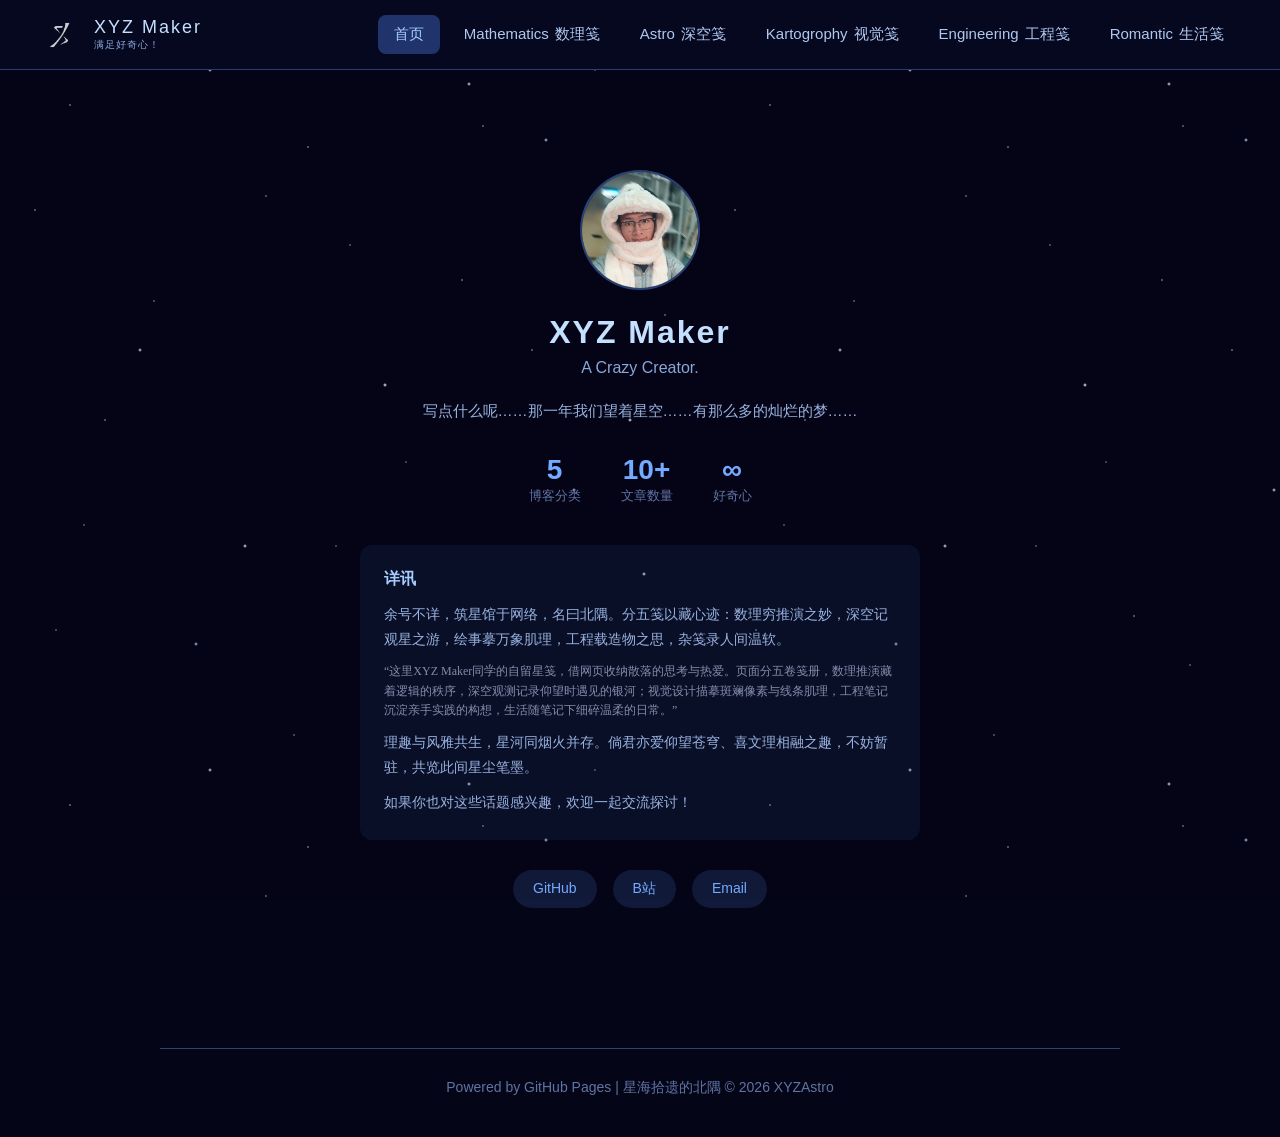
<file: index.html>
<!DOCTYPE html>
<html lang="zh-CN">
<head>
  <meta charset="UTF-8">
  <meta name="viewport" content="width=device-width, initial-scale=1.0">
  <title>XYZ Maker | 星海拾遗的北隅</title>
  <link rel="stylesheet" href="./style.css">
</head>
<body>
<div class="star-bg"></div>

<!-- 顶部导航栏（所有页面共用） -->
<header class="nav-bar">
  <div class="logo-box">
    <img src="./logo.png" alt="LOGO">
    <div class="logo-text-container">
      <span class="logo-text">XYZ Maker</span>
      <span class="logo-motto">满足好奇心！</span>
    </div>
  </div>
  <nav class="nav-menu">
    <a href="./index.html" class="active">首页</a>
    <a href="./pages/math.html"><span class="nav-en">Mathematics</span><span class="nav-zh">数理笺</span></a>
    <a href="./pages/astro.html"><span class="nav-en">Astro</span><span class="nav-zh">深空笺</span></a>
    <a href="./pages/karto.html"><span class="nav-en">Kartogrophy</span><span class="nav-zh">视觉笺</span></a>
    <a href="./pages/eng.html"><span class="nav-en">Engineering</span><span class="nav-zh">工程笺</span></a>
    <a href="./pages/life.html"><span class="nav-en">Romantic</span><span class="nav-zh">生活笺</span></a>
  </nav>
  <!-- 移动端汉堡菜单按钮 -->
  <div class="mobile-menu-btn" id="mobileMenuBtn">
    <span></span>
    <span></span>
    <span></span>
  </div>
</header>
<!-- 移动端导航菜单 -->
<nav class="mobile-nav-menu" id="mobileNavMenu">
  <a href="./index.html" class="active">首页</a>
  <a href="./pages/math.html">Mathematics 数理笺</a>
  <a href="./pages/astro.html">Astro 深空笺</a>
  <a href="./pages/karto.html">Kartogrophy 视觉笺</a>
  <a href="./pages/eng.html">Engineering 工程笺</a>
  <a href="./pages/life.html">Romantic 生活笺</a>
</nav>

<div class="container">
  <div class="profile-section">
    <div class="profile-avatar">
      <div class="avatar-circle">
        <img src="./handsome.jpg" alt="头像" class="avatar-image">
      </div>
    </div>
    <h1 class="profile-name">XYZ Maker</h1>
    <p class="profile-title">A Crazy Creator.</p>
    <p class="profile-intro">
      写点什么呢……那一年我们望着星空……有那么多的灿烂的梦……
    </p>
    
    <div class="profile-stats">
      <div class="stat-item">
        <span class="stat-number">5</span>
        <span class="stat-label">博客分类</span>
      </div>
      <div class="stat-item">
        <span class="stat-number">10+</span>
        <span class="stat-label">文章数量</span>
      </div>
      <div class="stat-item">
        <span class="stat-number">∞</span>
        <span class="stat-label">好奇心</span>
      </div>
    </div>
    
    <div class="profile-bio">
      <h3>详讯</h3>
      <p>
        余号不详，筑星馆于网络，名曰北隅。分五笺以藏心迹：数理穷推演之妙，深空记观星之游，绘事摹万象肌理，工程载造物之思，杂笺录人间温软。
        </p>
      <p class="translation-text">
        “这里XYZ Maker同学的自留星笺，借网页收纳散落的思考与热爱。页面分五卷笺册，数理推演藏着逻辑的秩序，深空观测记录仰望时遇见的银河；视觉设计描摹斑斓像素与线条肌理，工程笔记沉淀亲手实践的构想，生活随笔记下细碎温柔的日常。”
        </p>
      <p>
        理趣与风雅共生，星河同烟火并存。倘君亦爱仰望苍穹、喜文理相融之趣，不妨暂驻，共览此间星尘笔墨。
      </p>
      <p>
        如果你也对这些话题感兴趣，欢迎一起交流探讨！
      </p>
    </div>
    
    <div class="profile-links">
      <a href="https://github.com/XYZAstro" class="social-link" id="link-github">GitHub</a>
      <a href="https://space.bilibili.com/530965651" class="social-link" id="link-bilibili">B站</a>
      <a href="xyzmaker@163.com" class="social-link" id="link-email">Email</a>
    </div>
  </div>

  <footer>
    <p>Powered by GitHub Pages | 星海拾遗的北隅 © 2026 XYZAstro</p>
  </footer>
</div>

<script>
// 移动端菜单切换
const mobileMenuBtn = document.getElementById('mobileMenuBtn');
const mobileNavMenu = document.getElementById('mobileNavMenu');
mobileMenuBtn.addEventListener('click', function() {
  mobileMenuBtn.classList.toggle('active');
  mobileNavMenu.classList.toggle('show');
});
</script>
</body>
</html>
</file>
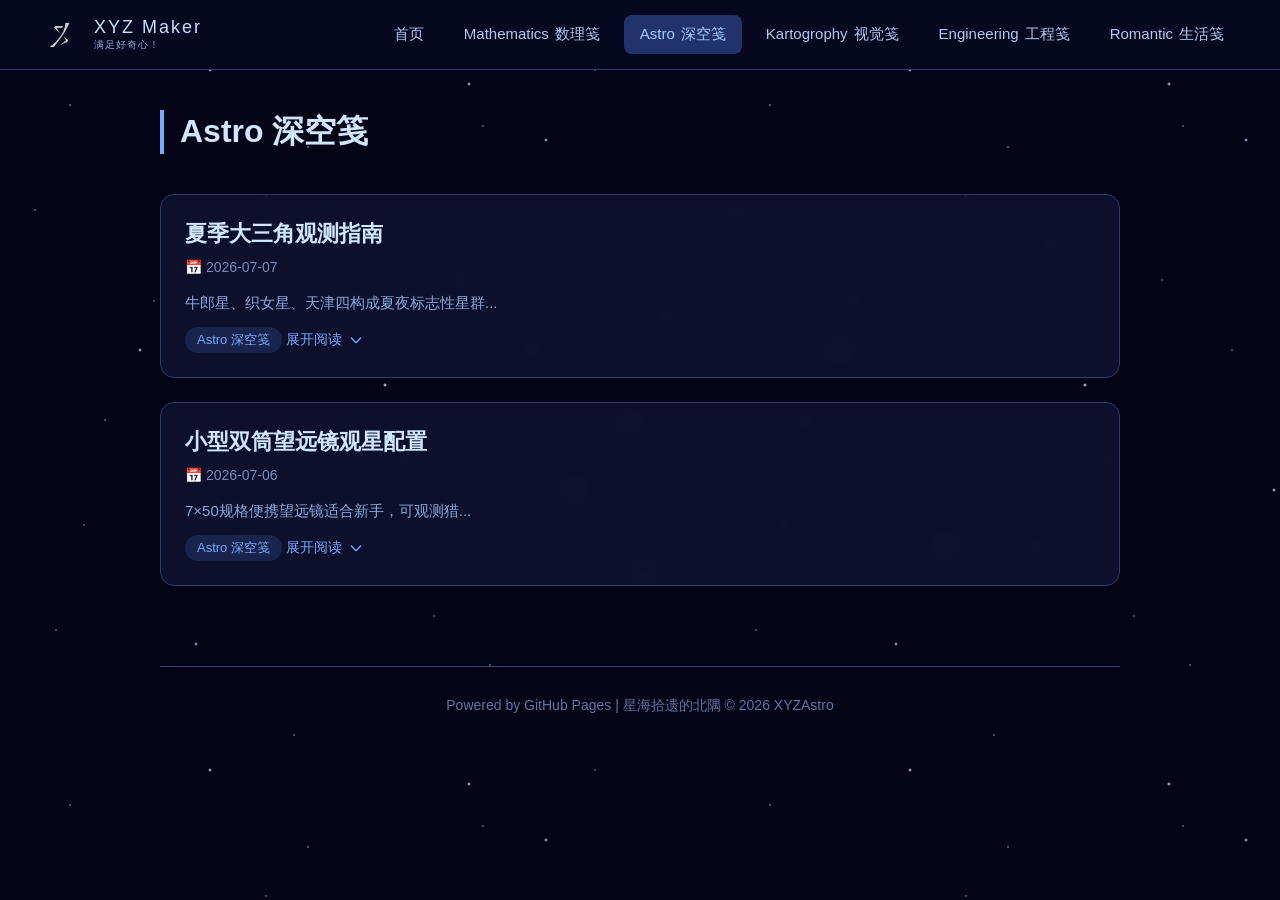
<file: pages/astro.html>
<!DOCTYPE html>
<html lang="zh-CN">
<head>
  <meta charset="UTF-8">
  <meta name="viewport" content="width=device-width, initial-scale=1.0">
  <title>深空笺 | XYZ Maker</title>
  <link rel="stylesheet" href="../style.css">
</head>
<body>
<div class="star-bg"></div>

<!-- 导航栏（所有页面完全一致） -->
<header class="nav-bar">
  <div class="logo-box">
    <img src="../logo.png" alt="LOGO">
    <div class="logo-text-container">
      <span class="logo-text">XYZ Maker</span>
      <span class="logo-motto">满足好奇心！</span>
    </div>
  </div>
  <nav class="nav-menu">
    <a href="../index.html">首页</a>
    <a href="./math.html"><span class="nav-en">Mathematics</span><span class="nav-zh">数理笺</span></a>
    <a href="./astro.html" class="active"><span class="nav-en">Astro</span><span class="nav-zh">深空笺</span></a>
    <a href="./karto.html"><span class="nav-en">Kartogrophy</span><span class="nav-zh">视觉笺</span></a>
    <a href="./eng.html"><span class="nav-en">Engineering</span><span class="nav-zh">工程笺</span></a>
    <a href="./life.html"><span class="nav-en">Romantic</span><span class="nav-zh">生活笺</span></a>
  </nav>
  <!-- 移动端汉堡菜单按钮 -->
  <div class="mobile-menu-btn" id="mobileMenuBtn">
    <span></span>
    <span></span>
    <span></span>
  </div>
</header>
<!-- 移动端导航菜单 -->
<nav class="mobile-nav-menu" id="mobileNavMenu">
  <a href="../index.html">首页</a>
  <a href="./math.html">Mathematics 数理笺</a>
  <a href="./astro.html" class="active">Astro 深空笺</a>
  <a href="./karto.html">Kartogrophy 视觉笺</a>
  <a href="./eng.html">Engineering 工程笺</a>
  <a href="./life.html">Romantic 生活笺</a>
</nav>

<div class="container">
  <h2 class="page-title">Astro 深空笺</h2>
  <main id="articleList"></main>

  <footer>
    <p>Powered by GitHub Pages | 星海拾遗的北隅 © 2026 XYZAstro</p>
  </footer>
</div>

<script>
// 读取blog/index.json获取文章列表
fetch('../blog/index.json')
  .then(res => res.json())
  .then(indexData => {
    const list = document.getElementById('articleList');
    const articles = indexData.articles.filter(art => art.category === 'astro');
    
    if(articles.length === 0){
      list.innerHTML = "<p style='text-align:center;color:#99b3e0;'>暂无文章</p>";
      return;
    }
    
    articles.forEach(art => {
      // 先创建卡片框架
      const card = document.createElement('div');
      card.className = "blog-card";
      card.innerHTML = `
        <h3 class="card-title">${art.title}</h3>
        <div class="card-date">📅 ${art.date}</div>
        <div class="card-summary">加载中...</div>
        <div class="card-full-content" id="full-${art.id}">加载中...</div>
        <div class="card-category">${art.categoryName}</div>
        <div class="card-expand-btn">
          <span>展开阅读</span>
          <svg viewBox="0 0 24 24" fill="none" stroke="currentColor" stroke-width="2">
            <path d="M19 9l-7 7-7-7" stroke-linecap="round" stroke-linejoin="round"/>
          </svg>
        </div>
      `;
      
      // 加载对应的markdown文件
      fetch(`../blog/${encodeURIComponent(art.filename)}`)
        .then(res => res.text())
        .then(mdContent => {
          const { content } = parseMarkdown(mdContent);
          const textContent = content.replace(/<[^>]*>/g, '');
          const summary = textContent.length > 20 ? textContent.substring(0, 20) + '...' : textContent;
          card.querySelector('.card-summary').textContent = summary;
          card.querySelector('.card-full-content').innerHTML = content;
        })
        .catch(err => {
          card.querySelector('.card-summary').textContent = '加载失败';
          card.querySelector('.card-full-content').textContent = '无法加载文章内容';
        });
      
      card.addEventListener('click', function() {
        card.classList.toggle('expanded');
        const summary = card.querySelector('.card-summary');
        const fullContent = card.querySelector('.card-full-content');
        summary.classList.toggle('hidden');
        fullContent.classList.toggle('show');
        const expandBtn = card.querySelector('.card-expand-btn span');
        expandBtn.textContent = card.classList.contains('expanded') ? '收起' : '展开阅读';
      });
      
      list.appendChild(card);
    });
  })
  .catch(err => {
    document.getElementById('articleList').innerHTML = "<p style='color:#ff9999;text-align:center;'>加载失败，请检查文件路径</p>";
  });

function parseMarkdown(md) {
  let content = md.replace(/^#\s+.+$/m, '')
              .replace(/\*\*日期：\*\*\s+.+$/m, '')
              .replace(/\*\*分类：\*\*\s+.+$/m, '')
              .trim();
  content = content
    .replace(/^###\s+(.+)$/gm, '<h3>$1</h3>')
    .replace(/^##\s+(.+)$/gm, '<h2>$1</h2>')
    .replace(/\*\*(.+?)\*\*/g, '<strong>$1</strong>')
    .replace(/\n/g, '<br>');
  return { content };
}
</script>
<script>
// 移动端菜单切换
const mobileMenuBtn = document.getElementById('mobileMenuBtn');
const mobileNavMenu = document.getElementById('mobileNavMenu');
mobileMenuBtn.addEventListener('click', function() {
  mobileMenuBtn.classList.toggle('active');
  mobileNavMenu.classList.toggle('show');
});
</script>
</body>
</html>
</file>
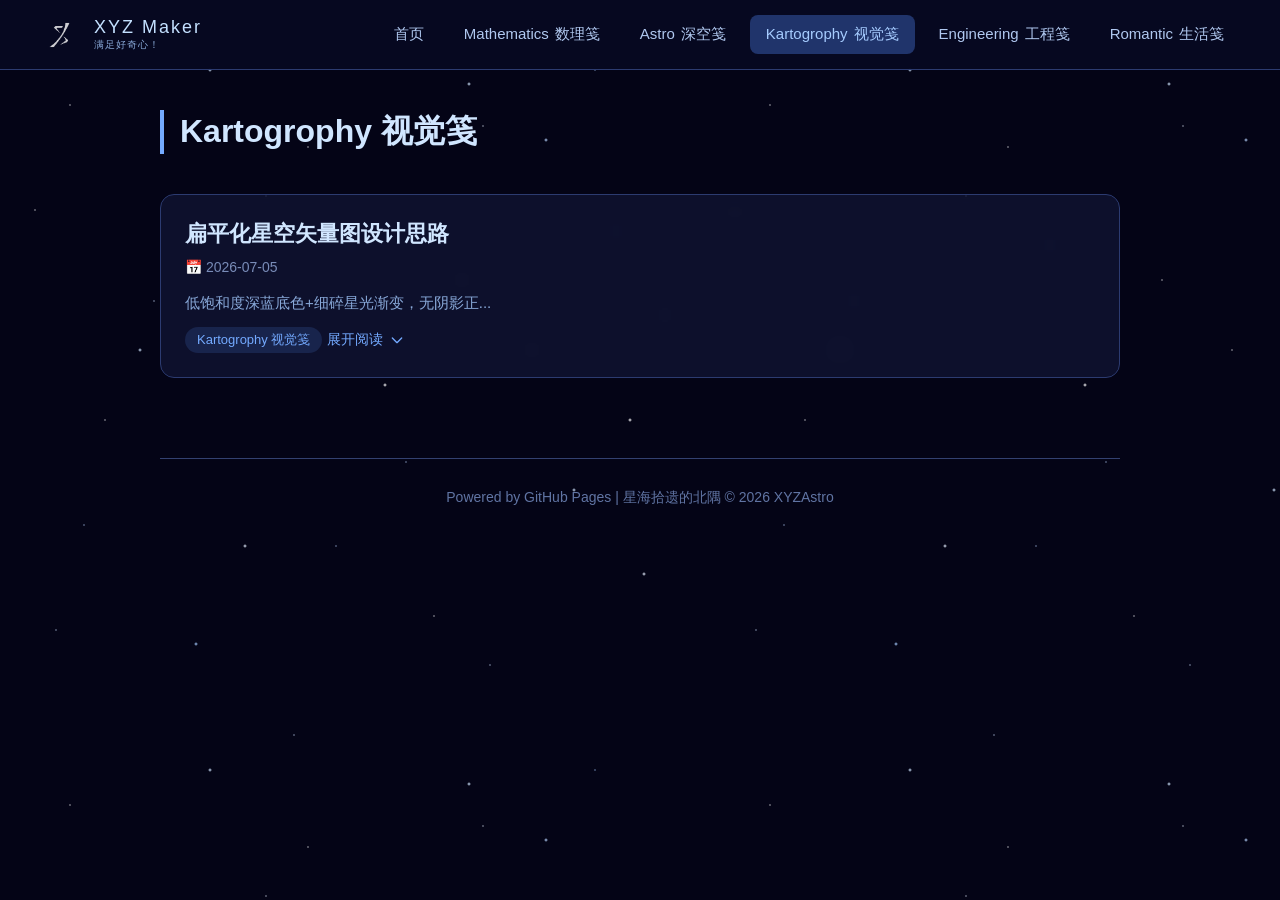
<file: pages/karto.html>
<!DOCTYPE html>
<html lang="zh-CN">
<head>
  <meta charset="UTF-8">
  <meta name="viewport" content="width=device-width, initial-scale=1.0">
  <title>视觉笺 | XYZ Maker</title>
  <link rel="stylesheet" href="../style.css">
</head>
<body>
<div class="star-bg"></div>

<!-- 导航栏（所有页面完全一致） -->
<header class="nav-bar">
  <div class="logo-box">
    <img src="../logo.png" alt="LOGO">
    <div class="logo-text-container">
      <span class="logo-text">XYZ Maker</span>
      <span class="logo-motto">满足好奇心！</span>
    </div>
  </div>
  <nav class="nav-menu">
    <a href="../index.html">首页</a>
    <a href="./math.html"><span class="nav-en">Mathematics</span><span class="nav-zh">数理笺</span></a>
    <a href="./astro.html"><span class="nav-en">Astro</span><span class="nav-zh">深空笺</span></a>
    <a href="./karto.html" class="active"><span class="nav-en">Kartogrophy</span><span class="nav-zh">视觉笺</span></a>
    <a href="./eng.html"><span class="nav-en">Engineering</span><span class="nav-zh">工程笺</span></a>
    <a href="./life.html"><span class="nav-en">Romantic</span><span class="nav-zh">生活笺</span></a>
  </nav>
  <!-- 移动端汉堡菜单按钮 -->
  <div class="mobile-menu-btn" id="mobileMenuBtn">
    <span></span>
    <span></span>
    <span></span>
  </div>
</header>
<!-- 移动端导航菜单 -->
<nav class="mobile-nav-menu" id="mobileNavMenu">
  <a href="../index.html">首页</a>
  <a href="./math.html">Mathematics 数理笺</a>
  <a href="./astro.html">Astro 深空笺</a>
  <a href="./karto.html" class="active">Kartogrophy 视觉笺</a>
  <a href="./eng.html">Engineering 工程笺</a>
  <a href="./life.html">Romantic 生活笺</a>
</nav>

<div class="container">
  <h2 class="page-title">Kartogrophy 视觉笺</h2>
  <main id="articleList"></main>

  <footer>
    <p>Powered by GitHub Pages | 星海拾遗的北隅 © 2026 XYZAstro</p>
  </footer>
</div>

<script>
// 读取blog/index.json获取文章列表
fetch('../blog/index.json')
  .then(res => res.json())
  .then(indexData => {
    const list = document.getElementById('articleList');
    const articles = indexData.articles.filter(art => art.category === 'karto');
    
    if(articles.length === 0){
      list.innerHTML = "<p style='text-align:center;color:#99b3e0;'>暂无文章</p>";
      return;
    }
    
    articles.forEach(art => {
      const card = document.createElement('div');
      card.className = "blog-card";
      card.innerHTML = `
        <h3 class="card-title">${art.title}</h3>
        <div class="card-date">📅 ${art.date}</div>
        <div class="card-summary">加载中...</div>
        <div class="card-full-content" id="full-${art.id}">加载中...</div>
        <div class="card-category">${art.categoryName}</div>
        <div class="card-expand-btn">
          <span>展开阅读</span>
          <svg viewBox="0 0 24 24" fill="none" stroke="currentColor" stroke-width="2">
            <path d="M19 9l-7 7-7-7" stroke-linecap="round" stroke-linejoin="round"/>
          </svg>
        </div>
      `;
      
      fetch(`../blog/${encodeURIComponent(art.filename)}`)
        .then(res => res.text())
        .then(mdContent => {
          const { content } = parseMarkdown(mdContent);
          const textContent = content.replace(/<[^>]*>/g, '');
          const summary = textContent.length > 20 ? textContent.substring(0, 20) + '...' : textContent;
          card.querySelector('.card-summary').textContent = summary;
          card.querySelector('.card-full-content').innerHTML = content;
        })
        .catch(err => {
          card.querySelector('.card-summary').textContent = '加载失败';
          card.querySelector('.card-full-content').textContent = '无法加载文章内容';
        });
      
      card.addEventListener('click', function() {
        card.classList.toggle('expanded');
        const summary = card.querySelector('.card-summary');
        const fullContent = card.querySelector('.card-full-content');
        summary.classList.toggle('hidden');
        fullContent.classList.toggle('show');
        const expandBtn = card.querySelector('.card-expand-btn span');
        expandBtn.textContent = card.classList.contains('expanded') ? '收起' : '展开阅读';
      });
      
      list.appendChild(card);
    });
  })
  .catch(err => {
    document.getElementById('articleList').innerHTML = "<p style='color:#ff9999;text-align:center;'>加载失败，请检查文件路径</p>";
  });

function parseMarkdown(md) {
  let content = md.replace(/^#\s+.+$/m, '')
              .replace(/\*\*日期：\*\*\s+.+$/m, '')
              .replace(/\*\*分类：\*\*\s+.+$/m, '')
              .trim();
  content = content
    .replace(/^###\s+(.+)$/gm, '<h3>$1</h3>')
    .replace(/^##\s+(.+)$/gm, '<h2>$1</h2>')
    .replace(/\*\*(.+?)\*\*/g, '<strong>$1</strong>')
    .replace(/\n/g, '<br>');
  return { content };
}
</script>
<script>
// 移动端菜单切换
const mobileMenuBtn = document.getElementById('mobileMenuBtn');
const mobileNavMenu = document.getElementById('mobileNavMenu');
mobileMenuBtn.addEventListener('click', function() {
  mobileMenuBtn.classList.toggle('active');
  mobileNavMenu.classList.toggle('show');
});
</script>
</body>
</html>
</file>
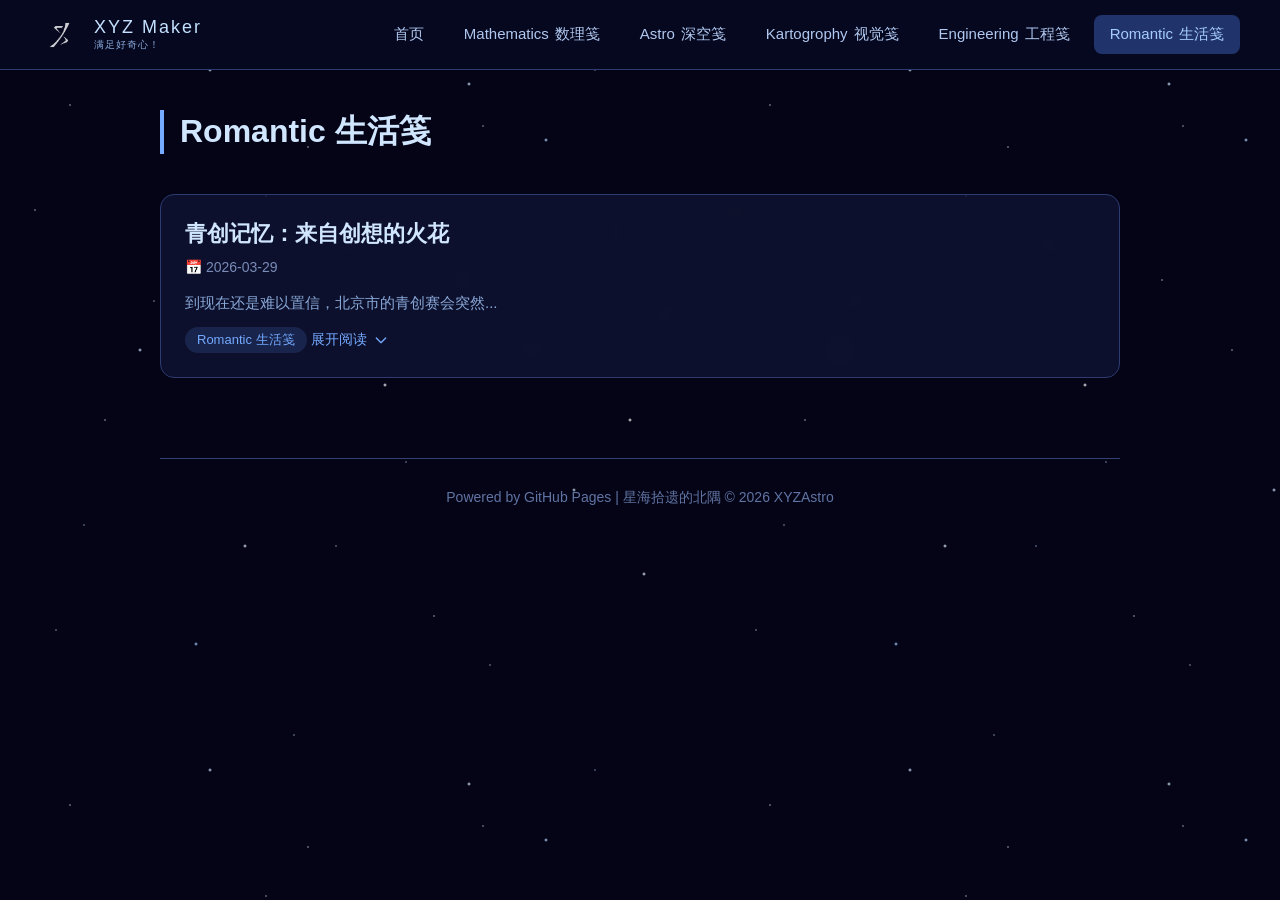
<file: pages/life.html>
<!DOCTYPE html>
<html lang="zh-CN">
<head>
  <meta charset="UTF-8">
  <meta name="viewport" content="width=device-width, initial-scale=1.0">
  <title>生活笺 | XYZ Maker</title>
  <link rel="stylesheet" href="../style.css">
</head>
<body>
<div class="star-bg"></div>

<!-- 导航栏（所有页面完全一致） -->
<header class="nav-bar">
  <div class="logo-box">
    <img src="../logo.png" alt="LOGO">
    <div class="logo-text-container">
      <span class="logo-text">XYZ Maker</span>
      <span class="logo-motto">满足好奇心！</span>
    </div>
  </div>
  <nav class="nav-menu">
    <a href="../index.html">首页</a>
    <a href="./math.html"><span class="nav-en">Mathematics</span><span class="nav-zh">数理笺</span></a>
    <a href="./astro.html"><span class="nav-en">Astro</span><span class="nav-zh">深空笺</span></a>
    <a href="./karto.html"><span class="nav-en">Kartogrophy</span><span class="nav-zh">视觉笺</span></a>
    <a href="./eng.html"><span class="nav-en">Engineering</span><span class="nav-zh">工程笺</span></a>
    <a href="./life.html" class="active"><span class="nav-en">Romantic</span><span class="nav-zh">生活笺</span></a>
  </nav>
  <!-- 移动端汉堡菜单按钮 -->
  <div class="mobile-menu-btn" id="mobileMenuBtn">
    <span></span>
    <span></span>
    <span></span>
  </div>
</header>
<!-- 移动端导航菜单 -->
<nav class="mobile-nav-menu" id="mobileNavMenu">
  <a href="../index.html">首页</a>
  <a href="./math.html">Mathematics 数理笺</a>
  <a href="./astro.html">Astro 深空笺</a>
  <a href="./karto.html">Kartogrophy 视觉笺</a>
  <a href="./eng.html">Engineering 工程笺</a>
  <a href="./life.html" class="active">Romantic 生活笺</a>
</nav>

<div class="container">
  <h2 class="page-title">Romantic 生活笺</h2>
  <main id="articleList"></main>

  <footer>
    <p>Powered by GitHub Pages | 星海拾遗的北隅 © 2026 XYZAstro</p>
  </footer>
</div>

<script>
// 读取blog/index.json获取文章列表
fetch('../blog/index.json')
  .then(res => res.json())
  .then(indexData => {
    const list = document.getElementById('articleList');
    const articles = indexData.articles.filter(art => art.category === 'life');
    
    if(articles.length === 0){
      list.innerHTML = "<p style='text-align:center;color:#99b3e0;'>暂无文章</p>";
      return;
    }
    
    articles.forEach(art => {
      const card = document.createElement('div');
      card.className = "blog-card";
      card.innerHTML = `
        <h3 class="card-title">${art.title}</h3>
        <div class="card-date">📅 ${art.date}</div>
        <div class="card-summary">加载中...</div>
        <div class="card-full-content" id="full-${art.id}">加载中...</div>
        <div class="card-category">${art.categoryName}</div>
        <div class="card-expand-btn">
          <span>展开阅读</span>
          <svg viewBox="0 0 24 24" fill="none" stroke="currentColor" stroke-width="2">
            <path d="M19 9l-7 7-7-7" stroke-linecap="round" stroke-linejoin="round"/>
          </svg>
        </div>
      `;
      
      fetch(`../blog/${encodeURIComponent(art.filename)}`)
        .then(res => res.text())
        .then(mdContent => {
          const { content } = parseMarkdown(mdContent);
          const textContent = content.replace(/<[^>]*>/g, '');
          const summary = textContent.length > 20 ? textContent.substring(0, 20) + '...' : textContent;
          card.querySelector('.card-summary').textContent = summary;
          card.querySelector('.card-full-content').innerHTML = content;
        })
        .catch(err => {
          card.querySelector('.card-summary').textContent = '加载失败';
          card.querySelector('.card-full-content').textContent = '无法加载文章内容';
        });
      
      card.addEventListener('click', function() {
        card.classList.toggle('expanded');
        const summary = card.querySelector('.card-summary');
        const fullContent = card.querySelector('.card-full-content');
        summary.classList.toggle('hidden');
        fullContent.classList.toggle('show');
        const expandBtn = card.querySelector('.card-expand-btn span');
        expandBtn.textContent = card.classList.contains('expanded') ? '收起' : '展开阅读';
      });
      
      list.appendChild(card);
    });
  })
  .catch(err => {
    document.getElementById('articleList').innerHTML = "<p style='color:#ff9999;text-align:center;'>加载失败，请检查文件路径</p>";
  });

function parseMarkdown(md) {
  let content = md.replace(/^#\s+.+$/m, '')
              .replace(/\*\*日期：\*\*\s+.+$/m, '')
              .replace(/\*\*分类：\*\*\s+.+$/m, '')
              .trim();
  content = content
    .replace(/^###\s+(.+)$/gm, '<h3>$1</h3>')
    .replace(/^##\s+(.+)$/gm, '<h2>$1</h2>')
    .replace(/\*\*(.+?)\*\*/g, '<strong>$1</strong>')
    .replace(/\n/g, '<br>');
  return { content };
}
</script>
<script>
// 移动端菜单切换
const mobileMenuBtn = document.getElementById('mobileMenuBtn');
const mobileNavMenu = document.getElementById('mobileNavMenu');
mobileMenuBtn.addEventListener('click', function() {
  mobileMenuBtn.classList.toggle('active');
  mobileNavMenu.classList.toggle('show');
});
</script>
</body>
</html>
</file>
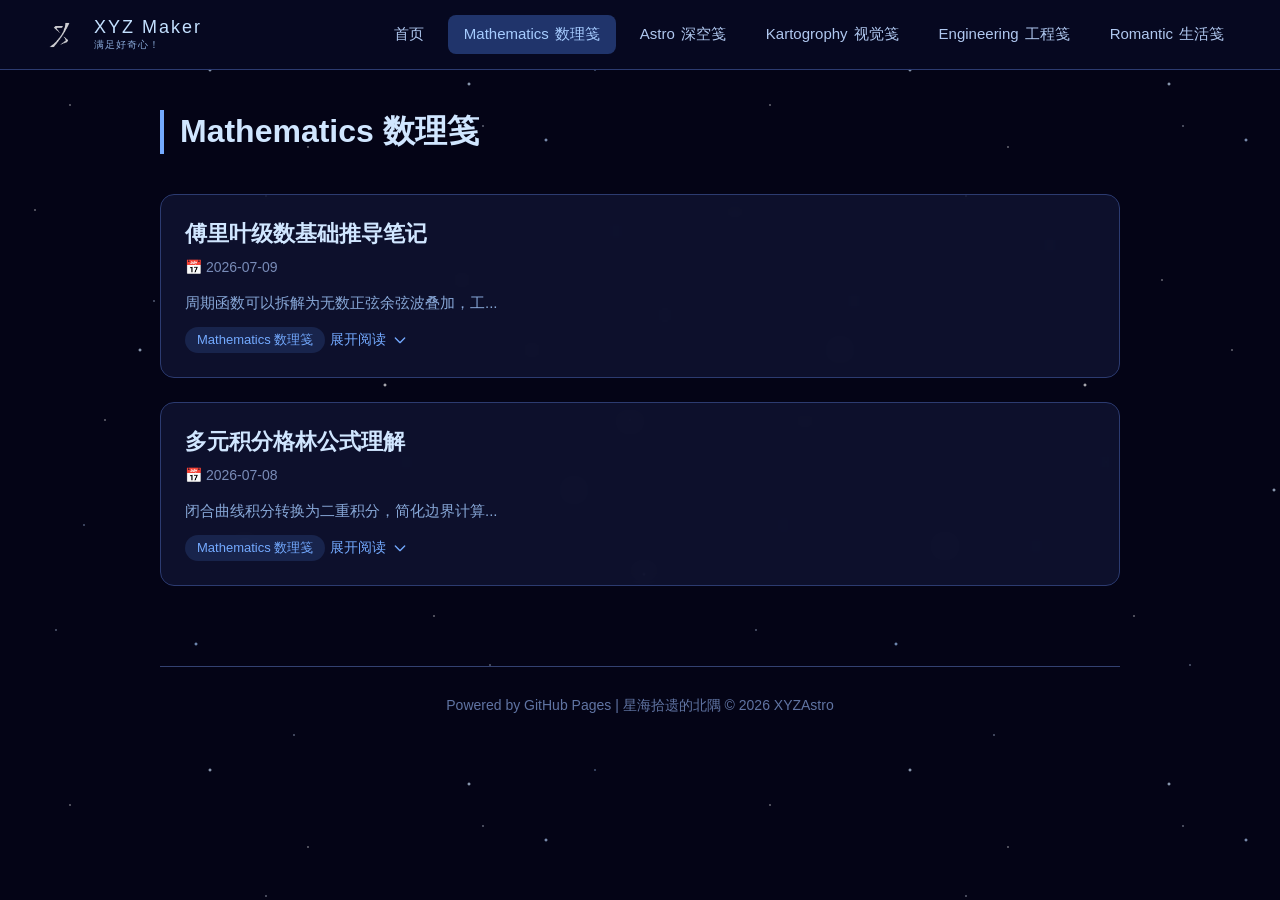
<file: pages/math.html>
<!DOCTYPE html>
<html lang="zh-CN">
<head>
  <meta charset="UTF-8">
  <meta name="viewport" content="width=device-width, initial-scale=1.0">
  <title>数理笺 | XYZ Maker</title>
  <link rel="stylesheet" href="../style.css">
</head>
<body>
<div class="star-bg"></div>

<!-- 导航栏（所有页面完全一致） -->
<header class="nav-bar">
  <div class="logo-box">
    <img src="../logo.png" alt="LOGO">
    <div class="logo-text-container">
      <span class="logo-text">XYZ Maker</span>
      <span class="logo-motto">满足好奇心！</span>
    </div>
  </div>
  <nav class="nav-menu">
    <a href="../index.html">首页</a>
    <a href="./math.html" class="active"><span class="nav-en">Mathematics</span><span class="nav-zh">数理笺</span></a>
    <a href="./astro.html"><span class="nav-en">Astro</span><span class="nav-zh">深空笺</span></a>
    <a href="./karto.html"><span class="nav-en">Kartogrophy</span><span class="nav-zh">视觉笺</span></a>
    <a href="./eng.html"><span class="nav-en">Engineering</span><span class="nav-zh">工程笺</span></a>
    <a href="./life.html"><span class="nav-en">Romantic</span><span class="nav-zh">生活笺</span></a>
  </nav>
  <!-- 移动端汉堡菜单按钮 -->
  <div class="mobile-menu-btn" id="mobileMenuBtn">
    <span></span>
    <span></span>
    <span></span>
  </div>
</header>
<!-- 移动端导航菜单 -->
<nav class="mobile-nav-menu" id="mobileNavMenu">
  <a href="../index.html">首页</a>
  <a href="./math.html" class="active">Mathematics 数理笺</a>
  <a href="./astro.html">Astro 深空笺</a>
  <a href="./karto.html">Kartogrophy 视觉笺</a>
  <a href="./eng.html">Engineering 工程笺</a>
  <a href="./life.html">Romantic 生活笺</a>
</nav>

<div class="container">
  <h2 class="page-title">Mathematics 数理笺</h2>
  <main id="articleList"></main>

  <footer>
    <p>Powered by GitHub Pages | 星海拾遗的北隅 © 2026 XYZAstro</p>
  </footer>
</div>

<script>
// 读取blog/index.json获取文章列表
fetch('../blog/index.json')
  .then(res => res.json())
  .then(indexData => {
    const list = document.getElementById('articleList');
    const articles = indexData.articles.filter(art => art.category === 'math');
    
    if(articles.length === 0){
      list.innerHTML = "<p style='text-align:center;color:#99b3e0;'>暂无文章</p>";
      return;
    }
    
    articles.forEach(art => {
      // 先创建卡片框架
      const card = document.createElement('div');
      card.className = "blog-card";
      card.innerHTML = `
        <h3 class="card-title">${art.title}</h3>
        <div class="card-date">📅 ${art.date}</div>
        <div class="card-summary">加载中...</div>
        <div class="card-full-content" id="full-${art.id}">加载中...</div>
        <div class="card-category">${art.categoryName}</div>
        <div class="card-expand-btn">
          <span>展开阅读</span>
          <svg viewBox="0 0 24 24" fill="none" stroke="currentColor" stroke-width="2">
            <path d="M19 9l-7 7-7-7" stroke-linecap="round" stroke-linejoin="round"/>
          </svg>
        </div>
      `;
      
      // 加载对应的markdown文件
      fetch(`../blog/${encodeURIComponent(art.filename)}`)
        .then(res => res.text())
        .then(mdContent => {
          // 解析markdown内容
          const { title, date, category, content } = parseMarkdown(mdContent);
          
          // 更新摘要（截取前20字）
          const textContent = content.replace(/<[^>]*>/g, '');
          const summary = textContent.length > 20 ? textContent.substring(0, 20) + '...' : textContent;
          card.querySelector('.card-summary').textContent = summary;
          
          // 更新完整内容
          card.querySelector('.card-full-content').innerHTML = content;
        })
        .catch(err => {
          card.querySelector('.card-summary').textContent = '加载失败';
          card.querySelector('.card-full-content').textContent = '无法加载文章内容';
        });
      
      // 点击卡片切换展开状态
      card.addEventListener('click', function() {
        card.classList.toggle('expanded');
        const summary = card.querySelector('.card-summary');
        const fullContent = card.querySelector('.card-full-content');
        summary.classList.toggle('hidden');
        fullContent.classList.toggle('show');
        const expandBtn = card.querySelector('.card-expand-btn span');
        expandBtn.textContent = card.classList.contains('expanded') ? '收起' : '展开阅读';
      });
      
      list.appendChild(card);
    });
  })
  .catch(err => {
    document.getElementById('articleList').innerHTML = "<p style='color:#ff9999;text-align:center;'>加载失败，请检查文件路径</p>";
  });

// 简单的Markdown解析函数
function parseMarkdown(md) {
  let title = '';
  let date = '';
  let category = '';
  let content = '';
  
  // 解析标题（# 开头）
  const titleMatch = md.match(/^#\s+(.+)$/m);
  if (titleMatch) {
    title = titleMatch[1];
  }
  
  // 解析日期和分类（**日期：** 和 **分类：**）
  const dateMatch = md.match(/\*\*日期：\*\*\s+(.+)$/m);
  if (dateMatch) {
    date = dateMatch[1];
  }
  
  const categoryMatch = md.match(/\*\*分类：\*\*\s+(.+)$/m);
  if (categoryMatch) {
    category = categoryMatch[1];
  }
  
  // 获取正文内容（去除标题和元数据）
  content = md.replace(/^#\s+.+$/m, '')
              .replace(/\*\*日期：\*\*\s+.+$/m, '')
              .replace(/\*\*分类：\*\*\s+.+$/m, '')
              .trim();
  
  // 简单的Markdown到HTML转换
  content = content
    .replace(/^###\s+(.+)$/gm, '<h3>$1</h3>')
    .replace(/^##\s+(.+)$/gm, '<h2>$1</h2>')
    .replace(/\*\*(.+?)\*\*/g, '<strong>$1</strong>')
    .replace(/\n/g, '<br>');
  
  return { title, date, category, content };
}
</script>
<script>
// 移动端菜单切换
const mobileMenuBtn = document.getElementById('mobileMenuBtn');
const mobileNavMenu = document.getElementById('mobileNavMenu');
mobileMenuBtn.addEventListener('click', function() {
  mobileMenuBtn.classList.toggle('active');
  mobileNavMenu.classList.toggle('show');
});
</script>
</body>
</html>
</file>
<file: style.css>
* {
  margin: 0;
  padding: 0;
  box-sizing: border-box;
  font-family: "Microsoft YaHei", sans-serif;
}
body {
  min-height: 100vh;
  background: #050518;
  color: #e6edff;
  overflow-x: hidden;
  position: relative;
}
/* 闪烁星空背景 */
/* 纯CSS随机像素星空背景 */
/* 高密度纯CSS像素星空 */
.star-bg {
  position: fixed;
  top: 0;
  left: 0;
  width: 100vw;
  height: 100vh;
  z-index: -1;
  background-color: #040416;
  /* 一共30个径向渐变=30颗星星，复制增加、删除减少 */
  background-image:
    radial-gradient(1px 1px at 10% 15%, #ffffff, transparent),
    radial-gradient(1px 1px at 22% 43%, #cce0ff, transparent),
    radial-gradient(2px 2px at 35% 78%, #e6f0ff, transparent),
    radial-gradient(1px 1px at 44% 21%, #ffffff, transparent),
    radial-gradient(1px 1px at 58% 66%, #b8d4ff, transparent),
    radial-gradient(2px 2px at 67% 12%, #d0e6ff, transparent),
    radial-gradient(1px 1px at 76% 50%, #ffffff, transparent),
    radial-gradient(1px 1px at 88% 33%, #a6ccff, transparent),
    radial-gradient(2px 2px at 92% 82%, #e6f0ff, transparent),
    radial-gradient(1px 1px at 8% 90%, #cce0ff, transparent),
    radial-gradient(1px 1px at 15% 60%, #fff, transparent),
    radial-gradient(2px 2px at 30% 10%, #d0e6ff, transparent),
    radial-gradient(1px 1px at 50% 35%, #cce0ff, transparent),
    radial-gradient(1px 1px at 62% 88%, #fff, transparent),
    radial-gradient(2px 2px at 78% 20%, #b8d4ff, transparent),
    radial-gradient(1px 1px at 95% 45%, #e6f0ff, transparent),
    radial-gradient(1px 1px at 5% 30%, #fff, transparent),
    radial-gradient(2px 2px at 28% 92%, #a6ccff, transparent),
    radial-gradient(1px 1px at 42% 5%, #cce0ff, transparent),
    radial-gradient(1px 1px at 66% 40%, #fff, transparent),
    radial-gradient(2px 2px at 82% 70%, #d0e6ff, transparent),
    radial-gradient(1px 1px at 12% 75%, #b8d4ff, transparent),
    radial-gradient(1px 1px at 38% 28%, #e6f0ff, transparent),
    radial-gradient(2px 2px at 55% 55%, #fff, transparent),
    radial-gradient(1px 1px at 70% 95%, #cce0ff, transparent),
    radial-gradient(1px 1px at 85% 10%, #a6ccff, transparent),
    radial-gradient(2px 2px at 20% 50%, #d0e6ff, transparent),
    radial-gradient(1px 1px at 48% 78%, #b8d4ff, transparent),
    radial-gradient(1px 1px at 69% 18%, #e6f0ff, transparent),
    radial-gradient(2px 2px at 90% 60%, #ffffff, transparent);
  /* 缩小平铺尺寸，让星星重复铺满屏幕，密度翻倍 */
  background-size: 700px 700px;
  animation: starTwinkle 7s ease-in-out infinite alternate;
}

/* 星星闪烁动画 */
@keyframes starTwinkle {
  0% {
    opacity: 0.6;
    background-size: 650px 650px;
  }
  100% {
    opacity: 1;
    background-size: 750px 750px;
  }
}

/* 顶部导航栏 */
header.nav-bar {
  position: sticky;
  top: 0;
  z-index: 999;
  background: rgba(8, 10, 35, 0.85);
  backdrop-filter: blur(12px);
  border-bottom: 1px solid #2c3b70;
  padding: 0 40px;
  display: flex;
  align-items: center;
  justify-content: space-between;
  height: 70px;
}
.logo-box {
  display: flex;
  align-items: center;
  gap: 12px;
}
.logo-box img {
  height: 42px;
  width: auto;
  opacity: 0.8;
}
.logo-text {
  font-size: 18px;
  color: #c3e0ff;
  letter-spacing: 2px;
}
.logo-motto {
  font-size: 10px;
  color: #88a8d8;
  letter-spacing: 1px;
}
/* 导航菜单 */
.nav-menu {
  display: flex;
  gap: 8px;
}
.nav-menu a {
  color: #b0c8f0;
  text-decoration: none;
  padding: 10px 16px;
  border-radius: 8px;
  transition: all 0.3s;
  font-size: 15px;
}
.nav-en {
  margin-right: 6px;
}
.nav-zh {
  font-weight: 500;
}
.nav-menu a:hover {
  background: rgba(90, 150, 255, 0.15);
  color: #74aaff;
}
.nav-menu a.active {
  background: #20346b;
  color: #a6ccff;
}

/* 页面容器通用 */
.container {
  max-width: 1000px;
  margin: 0 auto;
  padding: 40px 20px;
}
.page-title {
  font-size: 32px;
  margin-bottom: 40px;
  color: #d0e6ff;
  border-left: 4px solid #74aaff;
  padding-left: 16px;
}
/* 文章卡片 - 手风琴效果 */
.blog-card {
  background: rgba(20, 25, 60, 0.6);
  backdrop-filter: blur(8px);
  border: 1px solid #2c3b70;
  border-radius: 14px;
  padding: 24px;
  margin-bottom: 24px;
  transition: all 0.3s ease;
  cursor: pointer;
}
.blog-card:hover {
  border-color: #74aaff;
  box-shadow: 0 8px 30px rgba(90, 150, 255, 0.15);
}
.blog-card.expanded {
  transform: translateY(-4px);
  border-color: #74aaff;
}
.card-title {
  font-size: 22px;
  color: #d0e6ff;
  margin-bottom: 10px;
}
.card-date {
  color: #798cb8;
  font-size: 14px;
  margin-bottom: 16px;
}
.card-summary {
  font-size: 15px;
  color: #88a8d8;
  line-height: 1.6;
  transition: opacity 0.3s, max-height 0.3s;
}
.card-summary.hidden {
  display: none;
}
.card-full-content {
  line-height: 1.8;
  color: #c5d6f5;
  font-size: 16px;
  margin-top: 16px;
  padding-top: 16px;
  border-top: 1px solid #2c3b70;
  display: none;
}
.card-full-content.show {
  display: block;
  animation: fadeIn 0.3s ease;
}
@keyframes fadeIn {
  from { opacity: 0; }
  to { opacity: 1; }
}
.card-expand-btn {
  display: inline-flex;
  align-items: center;
  gap: 6px;
  margin-top: 16px;
  color: #74aaff;
  font-size: 14px;
  transition: all 0.3s;
}
.card-expand-btn:hover {
  color: #99c2ff;
}
.card-expand-btn svg {
  width: 16px;
  height: 16px;
  transition: transform 0.3s;
}
.blog-card.expanded .card-expand-btn svg {
  transform: rotate(180deg);
}
.logo-text-container {
  display: flex;
  flex-direction: column;
}
.card-category {
  display: inline-block;
  padding: 4px 12px;
  background: rgba(90, 150, 255, 0.15);
  border-radius: 20px;
  font-size: 13px;
  color: #74aaff;
  margin-top: 12px;
}

/* 个人简介样式 */
.profile-section {
  text-align: center;
  max-width: 600px;
  margin: 0 auto;
  padding: 60px 20px;
}
.profile-avatar {
  margin-bottom: 24px;
}
.avatar-circle {
  width: 120px;
  height: 120px;
  border-radius: 50%;
  background: linear-gradient(135deg, rgba(90, 150, 255, 0.2), rgba(138, 180, 248, 0.1));
  border: 2px solid rgba(90, 150, 255, 0.3);
  display: flex;
  align-items: center;
  justify-content: center;
  margin: 0 auto;
}
.avatar-icon {
  font-size: 48px;
}
.avatar-image {
  width: 100%;
  height: 100%;
  border-radius: 50%;
  object-fit: cover;
}
.profile-name {
  font-size: 32px;
  color: #c3e0ff;
  margin-bottom: 8px;
  letter-spacing: 2px;
}
.profile-title {
  font-size: 16px;
  color: #88a8d8;
  margin-bottom: 20px;
}
.profile-intro {
  font-size: 15px;
  color: #99b3e0;
  line-height: 1.8;
  margin-bottom: 30px;
}

.translation-text {
  font-family: "SimSun", "Songti SC", serif;
  font-size: 12px;
  color: #545353;
  line-height: 1.6;
  margin-top: 10px;
}

.profile-stats {
  display: flex;
  justify-content: center;
  gap: 40px;
  margin-bottom: 40px;
}
.stat-item {
  text-align: center;
}
.stat-number {
  display: block;
  font-size: 28px;
  font-weight: bold;
  color: #74aaff;
}
.stat-label {
  font-size: 13px;
  color: #6074a3;
  margin-top: 4px;
}
.profile-bio {
  text-align: left;
  background: rgba(90, 150, 255, 0.08);
  border-radius: 12px;
  padding: 24px;
  margin-bottom: 30px;
}
.profile-bio h3 {
  font-size: 16px;
  color: #a6ccff;
  margin-bottom: 12px;
}
.profile-bio .translation-text {
  font-family: "SimSun", "Songti SC", serif;
  font-size: 12px;
  color: #838daa;
  line-height: 1.6;
  margin-top: 10px;
}
.profile-bio p {
  font-size: 14px;
  color: #99b3e0;
  line-height: 1.8;
  margin-bottom: 10px;
}
.profile-bio p:last-child {
  margin-bottom: 0;
}
.profile-links {
  display: flex;
  justify-content: center;
  gap: 16px;
}
.social-link {
  display: inline-block;
  padding: 10px 20px;
  background: rgba(90, 150, 255, 0.15);
  border-radius: 20px;
  color: #74aaff;
  text-decoration: none;
  font-size: 14px;
  transition: all 0.3s;
}
.social-link:hover {
  background: rgba(90, 150, 255, 0.3);
  color: #99c2ff;
}
footer {
  text-align: center;
  margin-top: 80px;
  padding-top: 30px;
  border-top: 1px solid #334170;
  color: #6074a3;
  font-size: 14px;
}

/* 移动端响应式设计 */
/* 汉堡菜单按钮 */
.mobile-menu-btn {
  display: none;
  flex-direction: column;
  gap: 5px;
  cursor: pointer;
  padding: 8px;
}
.mobile-menu-btn span {
  width: 26px;
  height: 2px;
  background: #b0c8f0;
  border-radius: 2px;
  transition: all 0.3s;
}
.mobile-menu-btn.active span:nth-child(1) {
  transform: rotate(45deg) translateY(7px);
}
.mobile-menu-btn.active span:nth-child(2) {
  opacity: 0;
}
.mobile-menu-btn.active span:nth-child(3) {
  transform: rotate(-45deg) translateY(-7px);
}

/* 移动端导航菜单 */
.mobile-nav-menu {
  display: none;
  position: fixed;
  top: 70px;
  left: 0;
  right: 0;
  z-index: 9999;
  background: rgba(8, 10, 35, 0.95);
  backdrop-filter: blur(12px);
  border-bottom: 1px solid #2c3b70;
  padding: 20px;
  flex-direction: column;
  gap: 8px;
  animation: slideDown 0.3s ease;
}
.mobile-nav-menu a {
  color: #b0c8f0;
  text-decoration: none;
  padding: 14px 20px;
  border-radius: 8px;
  transition: all 0.3s;
  font-size: 16px;
}
.mobile-nav-menu a:hover {
  background: rgba(90, 150, 255, 0.15);
  color: #74aaff;
}
.mobile-nav-menu a.active {
  background: #20346b;
  color: #a6ccff;
}

@keyframes slideDown {
  from {
    opacity: 0;
    transform: translateY(-10px);
  }
  to {
    opacity: 1;
    transform: translateY(0);
  }
}

/* 媒体查询 - 手机端适配 */
/* 中等屏幕：隐藏英文，只显示中文 */
@media screen and (max-width: 1200px) {
  .nav-en {
    display: none;
  }
  .nav-menu a {
    padding: 10px 12px;
    font-size: 14px;
  }
}

@media screen and (max-width: 768px) {
  /* 隐藏桌面端导航 */
  .nav-menu {
    display: none;
  }
  /* 显示汉堡按钮 */
  .mobile-menu-btn {
    display: flex;
  }
  /* 显示移动端菜单（点击后） */
  .mobile-nav-menu.show {
    display: flex;
  }
  /* 调整导航栏内边距 */
  header.nav-bar {
    padding: 0 20px;
  }
  /* 调整页面标题大小 */
  .page-title {
    font-size: 26px;
    margin-bottom: 30px;
  }
  /* 调整文章卡片内边距 */
  .blog-card {
    padding: 20px;
  }
  /* 调整卡片标题大小 */
  .card-title {
    font-size: 20px;
  }
  /* 调整容器内边距 */
  .container {
    padding: 30px 15px;
  }
  /* 调整logo文字大小 */
  .logo-text {
    font-size: 18px;
  }
}

/* 博客详情模态框 */
.blog-modal {
  display: none;
  position: fixed;
  top: 0;
  left: 0;
  right: 0;
  bottom: 0;
  z-index: 10000;
  background: rgba(0, 0, 0, 0.7);
  backdrop-filter: blur(5px);
  justify-content: center;
  align-items: center;
  padding: 20px;
}
.blog-modal.show {
  display: flex;
}
.modal-content {
  background: rgba(15, 20, 50, 0.95);
  backdrop-filter: blur(12px);
  border: 1px solid #2c3b70;
  border-radius: 16px;
  max-width: 800px;
  width: 100%;
  max-height: 85vh;
  overflow-y: auto;
  position: relative;
  animation: fadeIn 0.3s ease;
}
@keyframes fadeIn {
  from {
    opacity: 0;
    transform: scale(0.95);
  }
  to {
    opacity: 1;
    transform: scale(1);
  }
}
.modal-header {
  padding: 24px;
  border-bottom: 1px solid #2c3b70;
  display: flex;
  justify-content: space-between;
  align-items: center;
}
.modal-title {
  font-size: 24px;
  color: #d0e6ff;
}
.modal-close {
  width: 36px;
  height: 36px;
  border-radius: 50%;
  border: none;
  background: rgba(90, 150, 255, 0.15);
  color: #b0c8f0;
  font-size: 20px;
  cursor: pointer;
  transition: all 0.3s;
}
.modal-close:hover {
  background: rgba(90, 150, 255, 0.3);
  color: #fff;
}
.modal-body {
  padding: 24px;
}
.modal-date {
  color: #798cb8;
  font-size: 14px;
  margin-bottom: 20px;
}
.modal-text {
  line-height: 1.8;
  color: #c5d6f5;
  font-size: 16px;
}
.modal-category {
  display: inline-block;
  padding: 4px 12px;
  background: rgba(90, 150, 255, 0.15);
  border-radius: 20px;
  font-size: 13px;
  color: #74aaff;
  margin-top: 20px;
}
</file>
